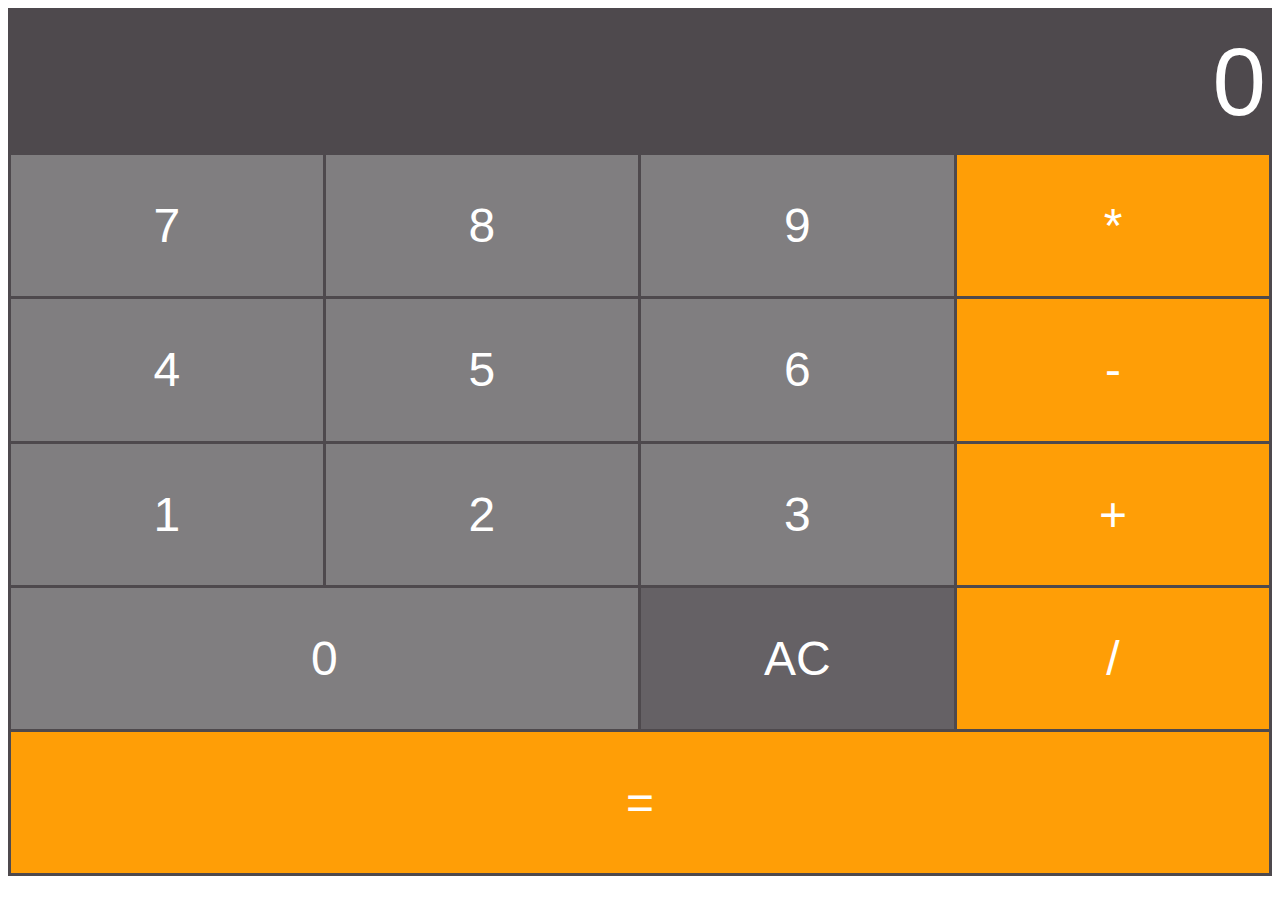
<file: index.html>
<html>
    <head>
        <link rel="stylesheet" type="text/css" href="style.css">
    </head>
    <body>
        <table border="1">
            <tr>
                <td colspan="4">
                    <input type="text" id="inputBox" value="0"/>
                </td>
            </tr>
            <tr>
                <td class="digitButton" onclick="digitBtnPressed(7)">7</td>
                <td class="digitButton" onclick="digitBtnPressed(8)">8</td>
                <td class="digitButton" onclick="digitBtnPressed(9)">9</td>
                <td class="operatorButton" onclick="operatorBtnPressed('x')">*</td>
            </tr>
            <tr>
                <td class="digitButton" onclick="digitBtnPressed(4)">4</td>
                <td class="digitButton" onclick="digitBtnPressed(5)">5</td>
                <td class="digitButton" onclick="digitBtnPressed(6)">6</td>
                <td class="operatorButton"onclick="operatorBtnPressed('-')">-</td>
            </tr>
            <tr>
                <td class="digitButton" onclick="digitBtnPressed(1)">1</td>
                <td class="digitButton" onclick="digitBtnPressed(2)">2</td>
                <td class="digitButton" onclick="digitBtnPressed(3)">3</td>
                <td class="operatorButton"onclick="operatorBtnPressed('+')">+</td>
            </tr>
            <tr>
                <td class="digitButton" colspan="2" onclick="digitBtnPressed(0)">0</td>

                <td class="ACButton" onclick="btnACPressed()">AC</td>
                <td class="operatorButton" onclick="operatorBtnPressed('/')">/</td>
            </tr>
            <tr>
                <td class="operatorButton" colspan="4" onclick="equalsBtnPressed()">=</td>
            </tr>
        </table>

        <script>
            var newLine = true; //Boolean variable. Determines if the next thing the user types should be on a new line

            //Event handler for when the AC button is pressed
            function digitBtnPressed(button){

                if(newLine){
                    document.getElementById("inputBox").value = button;
                    newLine = false;
                } else {
                    var currentValue = document.getElementById("inputBox").value; 
                    document.getElementById("inputBox").value = currentValue + button;
                }

            }

            //Event handler for when the AC button is pressed
            function btnACPressed(){
                document.getElementById("inputBox").value = 0;
                newLine = true;
            }

            function operatorBtnPressed(operator){
                currentOperator = operator;
                value1 = parseInt(document.getElementById("inputBox").value);
                newLine = true;
            }

            //Event handler for equals to button
            function equalsBtnPressed(){
                var value2 = parseInt(document.getElementById("inputBox").value);
                var finalTotal;

                switch(currentOperator){
                    case "+": 
                        finalTotal = value1 + value2;
                        break;
                    case "-": 
                        finalTotal = value1 - value2;
                        break;
                    case "/": 
                        finalTotal = value1 / value2;
                        break;
                    case "x": 
                        finalTotal = value1 * value2;
                        break;
                }
                document.getElementById("inputBox").value = finalTotal;

                value1 = 0;
                newLine = true;
            }
        </script>
    </body>
</html>
</file>
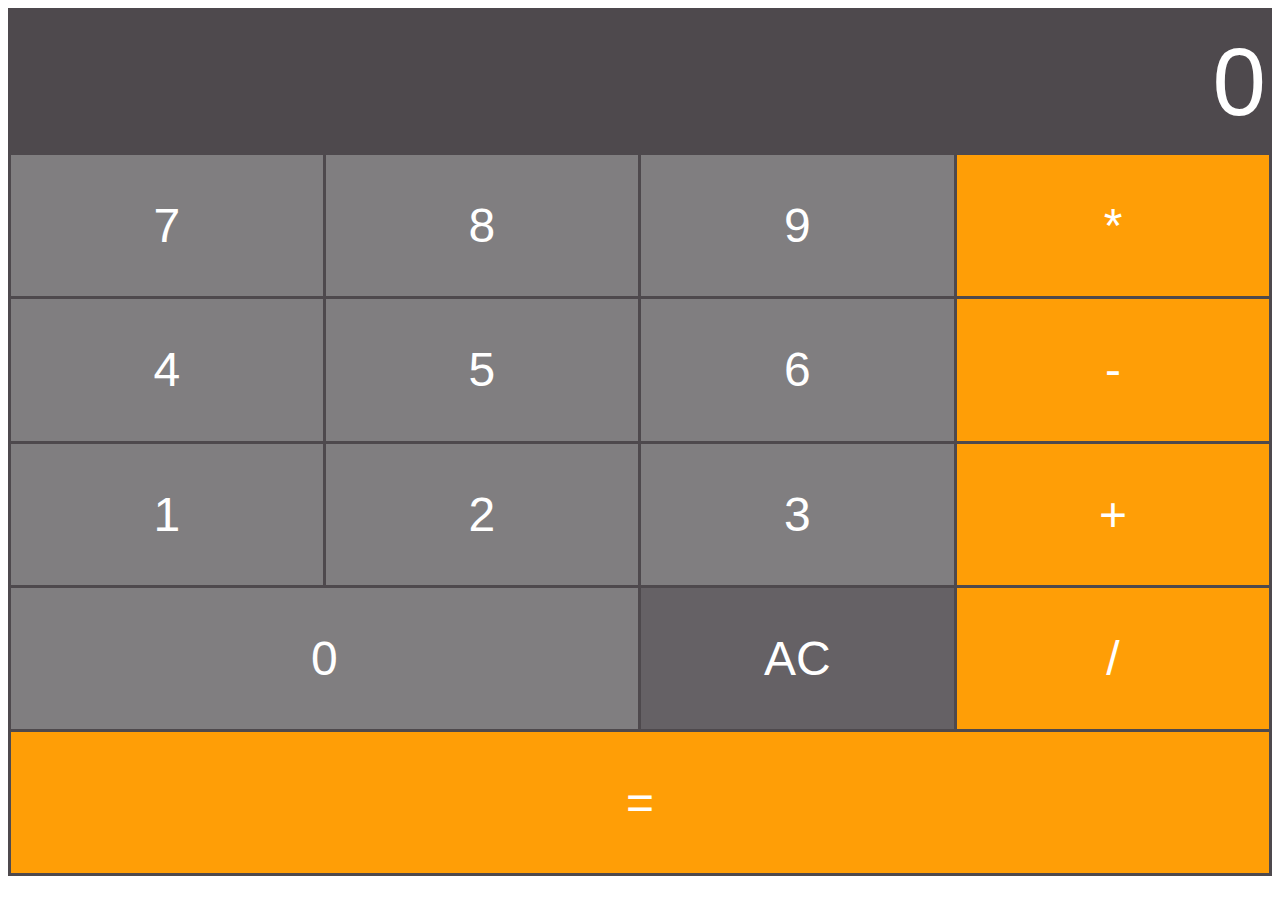
<file: calculator.html>
<html>
    <head>
        <link rel="stylesheet" type="text/css" href="style.css">
    </head>
    <body>
        <table border="1">
            <tr>
                <td colspan="4">
                    <input type="text" id="inputBox" value="0"/>
                </td>
            </tr>
            <tr>
                <td class="digitButton" onclick="digitBtnPressed(7)">7</td>
                <td class="digitButton" onclick="digitBtnPressed(8)">8</td>
                <td class="digitButton" onclick="digitBtnPressed(9)">9</td>
                <td class="operatorButton" onclick="operatorBtnPressed('x')">*</td>
            </tr>
            <tr>
                <td class="digitButton" onclick="digitBtnPressed(4)">4</td>
                <td class="digitButton" onclick="digitBtnPressed(5)">5</td>
                <td class="digitButton" onclick="digitBtnPressed(6)">6</td>
                <td class="operatorButton"onclick="operatorBtnPressed('-')">-</td>
            </tr>
            <tr>
                <td class="digitButton" onclick="digitBtnPressed(1)">1</td>
                <td class="digitButton" onclick="digitBtnPressed(2)">2</td>
                <td class="digitButton" onclick="digitBtnPressed(3)">3</td>
                <td class="operatorButton"onclick="operatorBtnPressed('+')">+</td>
            </tr>
            <tr>
                <td class="digitButton" colspan="2" onclick="digitBtnPressed(0)">0</td>

                <td class="ACButton" onclick="btnACPressed()">AC</td>
                <td class="operatorButton" onclick="operatorBtnPressed('/')">/</td>
            </tr>
            <tr>
                <td class="operatorButton" colspan="4" onclick="equalsBtnPressed()">=</td>
            </tr>
        </table>

        <script>
            var newLine = true; //Boolean variable. Determines if the next thing the user types should be on a new line

            //Event handler for when the AC button is pressed
            function digitBtnPressed(button){

                if(newLine){
                    document.getElementById("inputBox").value = button;
                    newLine = false;
                } else {
                    var currentValue = document.getElementById("inputBox").value; 
                    document.getElementById("inputBox").value = currentValue + button;
                }

            }

            //Event handler for when the AC button is pressed
            function btnACPressed(){
                document.getElementById("inputBox").value = 0;
                newLine = true;
            }

            function operatorBtnPressed(operator){
                currentOperator = operator;
                value1 = parseInt(document.getElementById("inputBox").value);
                newLine = true;
            }

            //Event handler for equals to button
            function equalsBtnPressed(){
                var value2 = parseInt(document.getElementById("inputBox").value);
                var finalTotal;

                switch(currentOperator){
                    case "+": 
                        finalTotal = value1 + value2;
                        break;
                    case "-": 
                        finalTotal = value1 - value2;
                        break;
                    case "/": 
                        finalTotal = value1 / value2;
                        break;
                    case "x": 
                        finalTotal = value1 * value2;
                        break;
                }
                document.getElementById("inputBox").value = finalTotal;

                value1 = 0;
                newLine = true;
            }
        </script>
    </body>
</html>
</file>
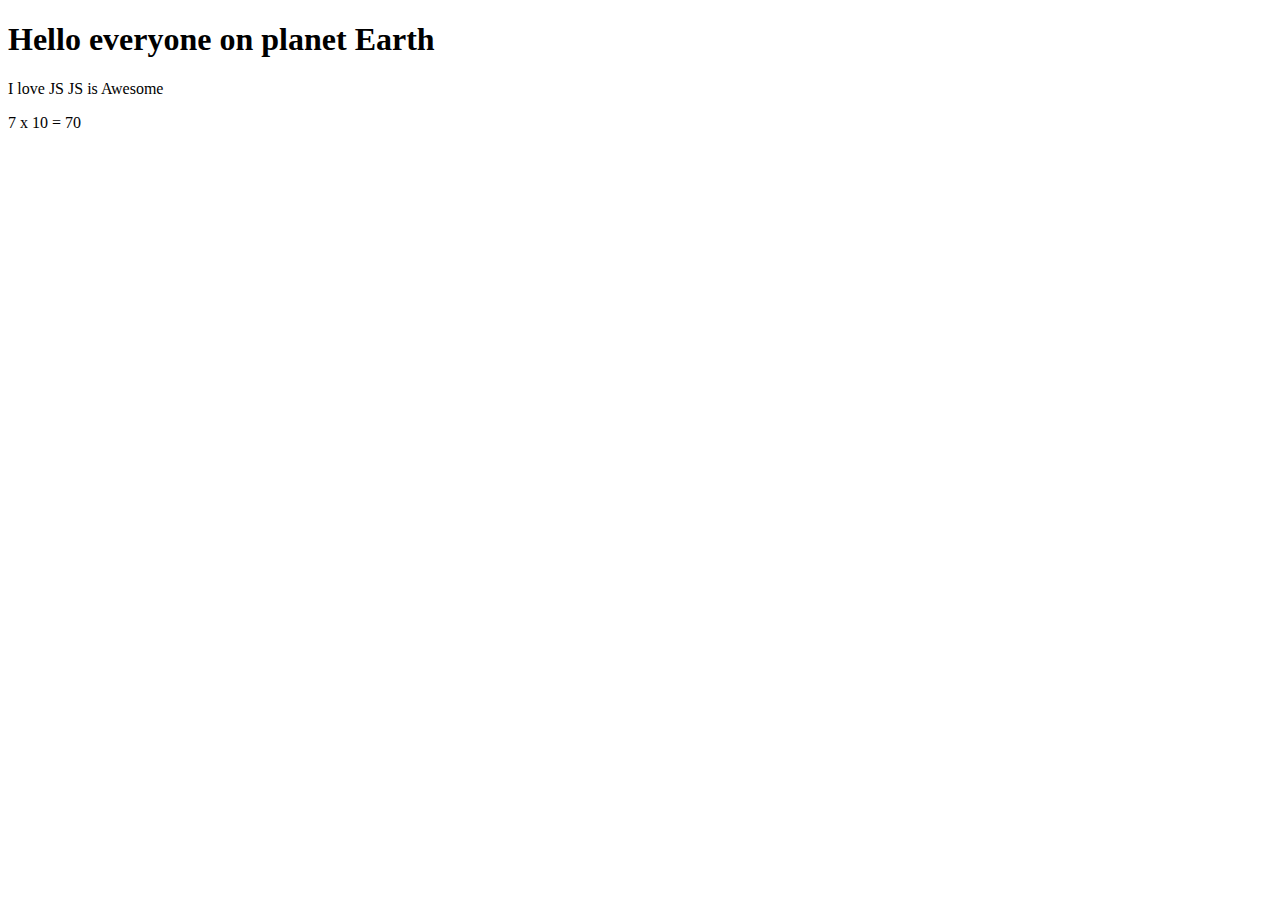
<file: home.html>
<!DOCTYPE html>
    <head>
        <link rel="stylesheet" type="text/css" href="style.css">
    </head>
    <body>
        <h1 id="heading1">HELLO</h1>
        <p id="paragraph1">EVERYONE</p>
        <p id="paragraph2"></p>

        <script>
            var text1;
            var text2;
            var text3;

            var numA = 7;
            var numB = 10;

            text1 = "Hello everyone on planet Earth";
            text2 = "I love JS";
            text3 = " JS is Awesome"

            document.getElementById("heading1").innerHTML = (text1);
            document.getElementById("paragraph1").innerHTML = (text2 + text3);
            document.getElementById("paragraph2").innerHTML = (numA + " x " + numB + " = "+ numA * numB);
        </script>
    </body>
</html>
</file>
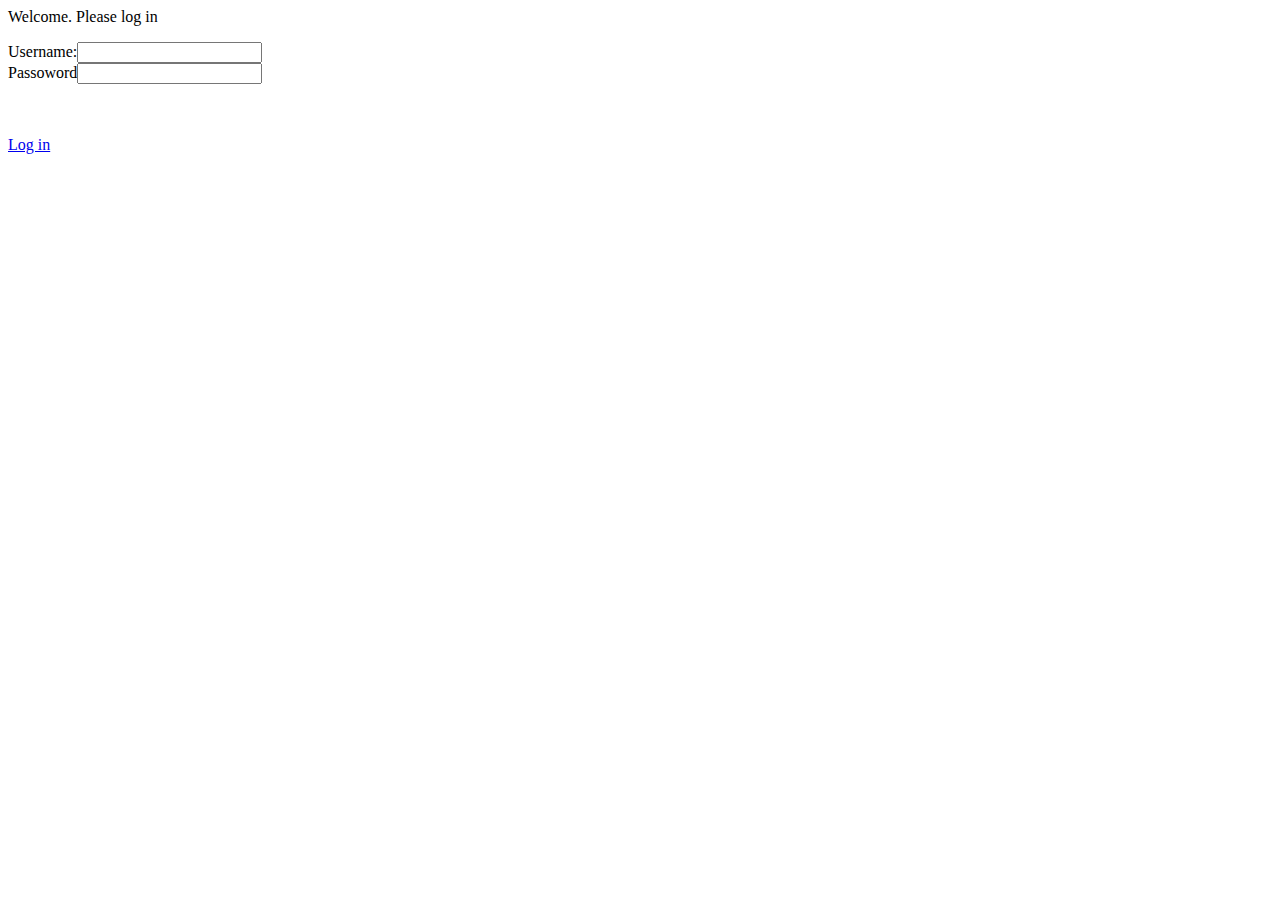
<file: loginForm.html>
<html>
    <head>
    <link rel="stylesheet" type="text/css" href="style.css">
    </head>
    <body>
        <p>Welcome. Please log in</p>

        <form>
            <label for="usernameInput">Username:</label><input type="text" id="usernameInput"/><br/>
            <label for="passwordInput">Passoword</label><input type="password" id="passwordInput"/>
            <p id="message"></p>
            <br/><br/>
            <a href="#" onclick="verifyUser()">Log in</a>
        </form>

        <script>

            function verifyUser(){
                var username = document.getElementById("usernameInput").value;
                var password = document.getElementById("passwordInput").value;
                
                checkUserCreds(username, password);
            }

            function checkUserCreds(username, password){
                var systemUsername = "Bond";
                var systemPassword = "007";

                if(username == systemUsername && password == systemPassword){
                    document.getElementById("message").innerHTML = "Correct. Logging you in...";  
                } else {document.getElementById("message").innerHTML = "Username or password are incorrect";
            }
            }

        </script>

    </body>
</html>
</file>
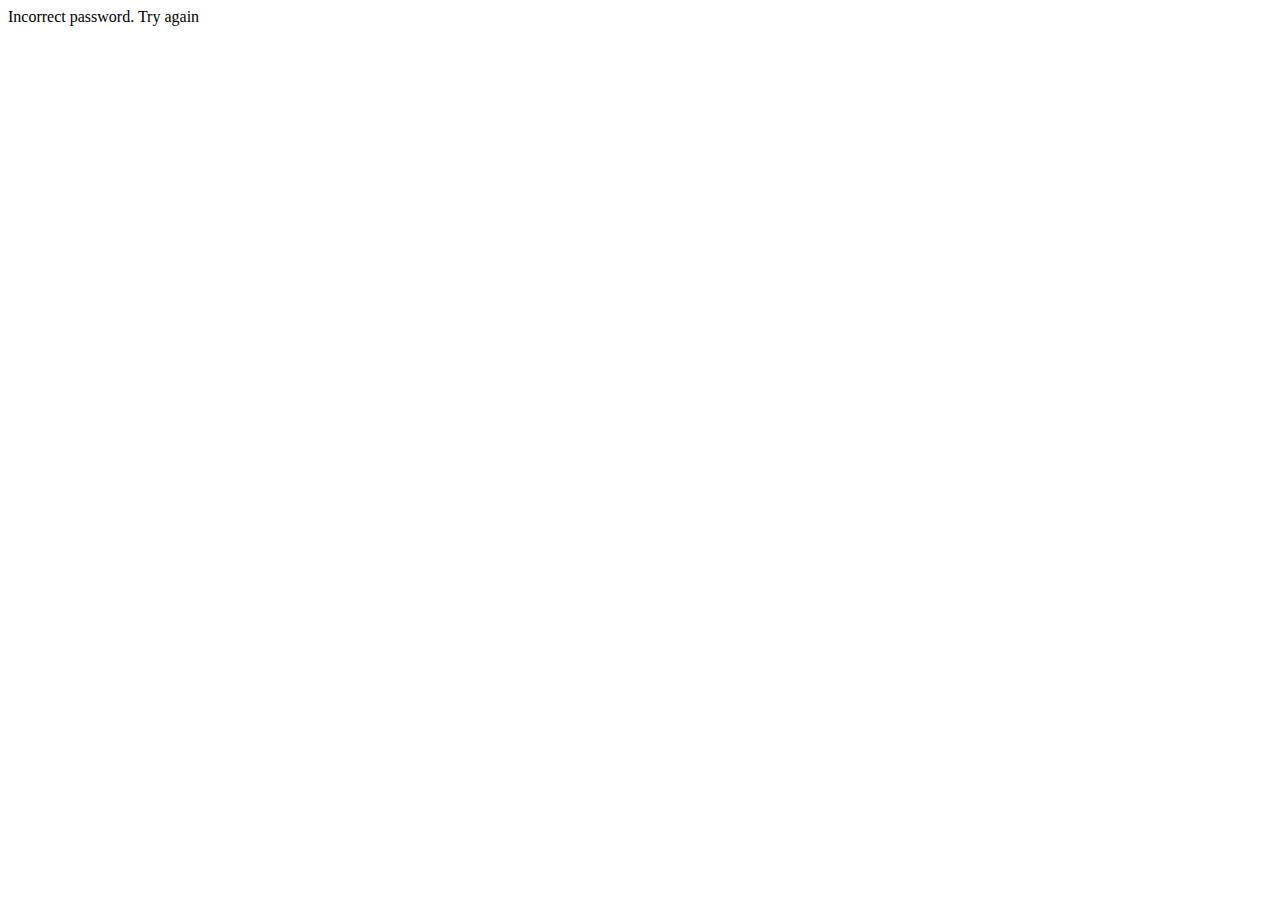
<file: password.html>
<html>
    <head>
        <link rel="stylesheet" type="text/css" href="style.css">
    </head>
    <body>
        <p id="output"></p>

        <script>
            var userInputPassword = "008";
            var actualPassword = "007";

            if(userInputPassword == actualPassword){
                document.getElementById("output").innerHTML = ("Correct password"); 
            } else{
                document.getElementById("output").innerHTML = ("Incorrect password. Try again");
            }
        </script>
    </body>
</html>
</file>
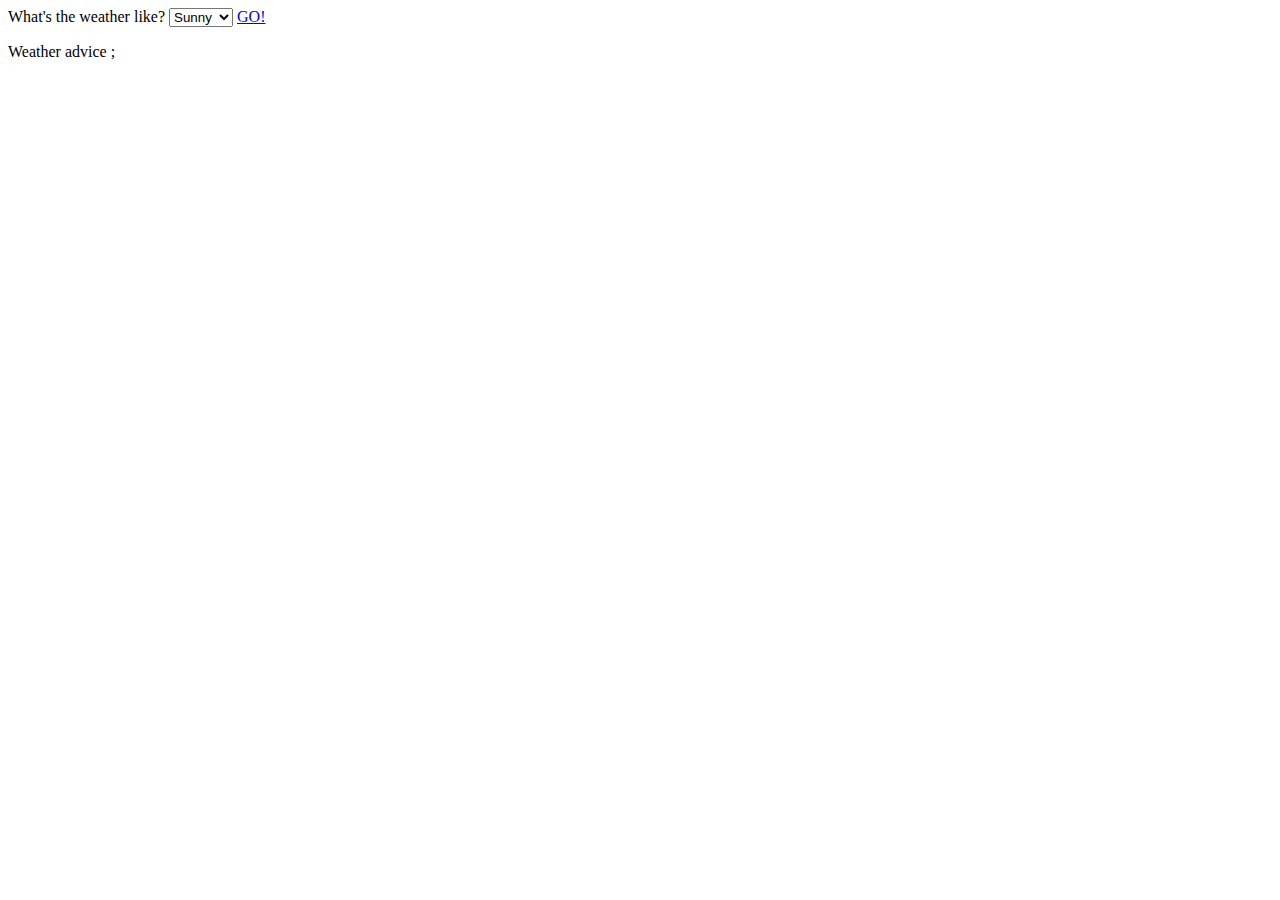
<file: switch.html>
<html>
    <head>
        <link rel="stylesheet" type="text/css" href="style.css">
    </head>
<body>
    <label for="weather">What's the weather like? </label>
    <select id="weather">
        <option value="sunny">Sunny</option>
        <option value="windy">Windy</option>
        <option value="rainy">Rainy</option>
        <option value="snowy">Snowy</option>
        <option value="cloudy">Cloudy</option>
    </select>
    <a href="#" onclick="btnPressed()">GO!</a>
    <p id="outputText">Weather advice ; </p>

    <script>
        function btnPressed(){
            var weatherSelected = document.getElementById("weather").value;
            var advice;

            switch(weatherSelected){
                case "sunny":
                    advice = "Wear you sunglasses";
                    break;
                case "windy":
                    advice = "Wear a jacket";
                    break;
                case "rainy":
                    advice = "Wear a rain coat and carry an umbrella";
                    break;
                case "snowy":
                    advice = "Dress warmly";
                    break;
                case "cloudy":
                    advice = "Carry a jackey. It might rain";
                    break;
            }
            document.getElementById("outputText").innerHTML = "Weather advice" + advice;
        }
    </script>
</body>
</html>
</file>
<file: style.css>
table{
    color: #fff;
    text-align: center;
    border-collapse: collapse;
    font: normal 3em Arial, Helvetica, sans-serif;
}

tr{
    height: 16.02vh;
    background-color: #4e494d;
}

td{
    width: 25vw;
    border: 3px solid #4e494d;
}

#inputBox{
    background-color: #4e494d;
    text-align: right;
    width: 100%;
    font-size: 2em;
    color: #fff;
    border: 8px;
}

.digitButton{
    background-color: #807e80;
}

.operatorButton{
    background-color: #ff9e06;
}

.ACButton{
    background-color: #656165;
}
</file>
